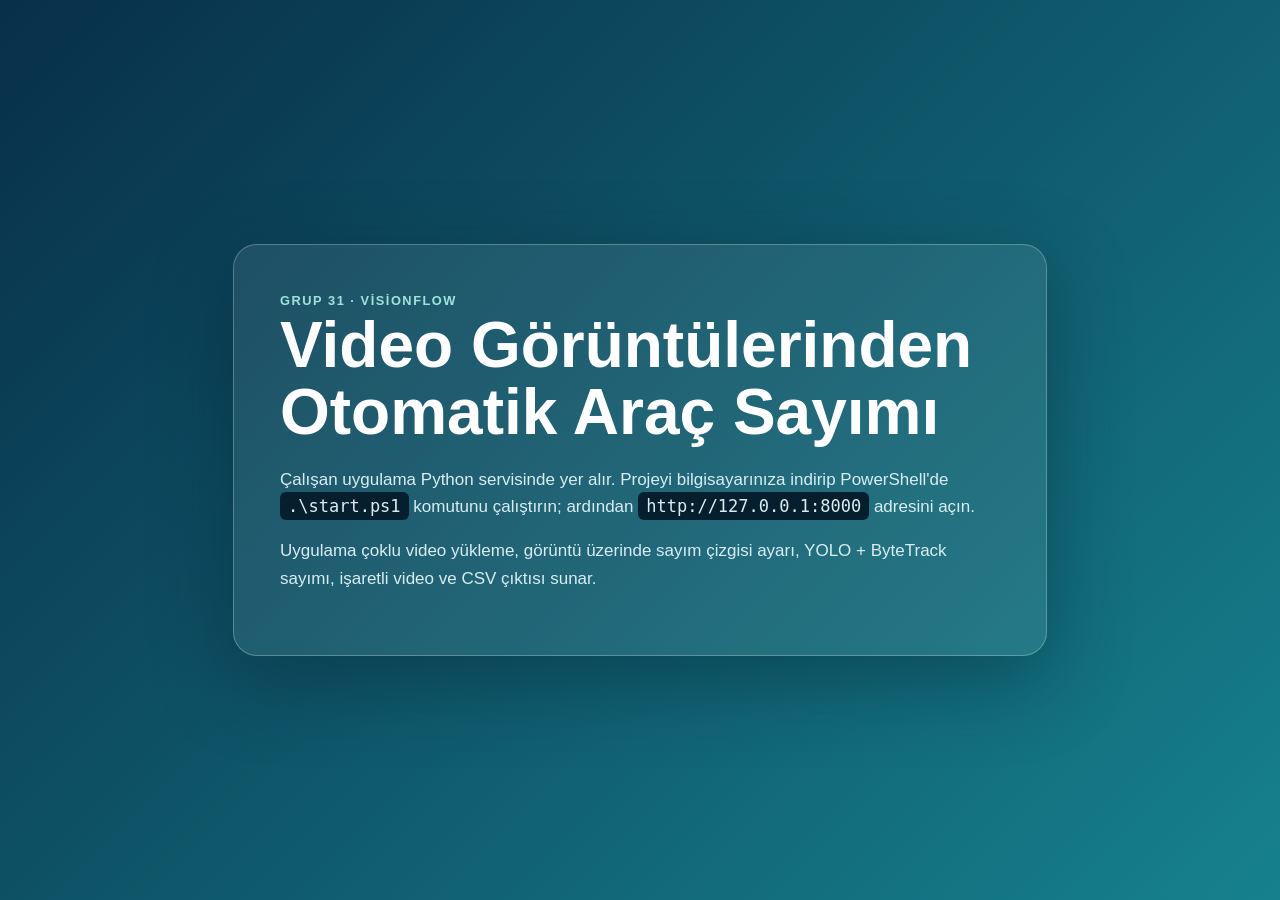
<file: index.html>
<!doctype html>
<html lang="tr">
<meta charset="utf-8">
<meta name="viewport" content="width=device-width,initial-scale=1">
<title>VisionFlow Araç Sayımı</title>
<style>body{margin:0;min-height:100vh;display:grid;place-items:center;background:linear-gradient(135deg,#082f49,#16818d);color:#fff;font:17px/1.6 Segoe UI,Arial,sans-serif}.card{width:min(720px,calc(100% - 48px));padding:46px;border:1px solid #ffffff42;border-radius:24px;background:#ffffff14;box-shadow:0 24px 80px #001d2d66}h1{font-size:clamp(2rem,6vw,4rem);line-height:1.05;margin:0 0 20px}p{color:#d8edf2}code{background:#061f2e;padding:4px 8px;border-radius:6px}.tag{color:#9fe3dd;text-transform:uppercase;letter-spacing:.12em;font-size:.8rem;font-weight:800}</style>
<main class="card"><div class="tag">Grup 31 · VisionFlow</div><h1>Video Görüntülerinden Otomatik Araç Sayımı</h1><p>Çalışan uygulama Python servisinde yer alır. Projeyi bilgisayarınıza indirip PowerShell'de <code>.\start.ps1</code> komutunu çalıştırın; ardından <code>http://127.0.0.1:8000</code> adresini açın.</p><p>Uygulama çoklu video yükleme, görüntü üzerinde sayım çizgisi ayarı, YOLO + ByteTrack sayımı, işaretli video ve CSV çıktısı sunar.</p></main>
</html>
</file>
